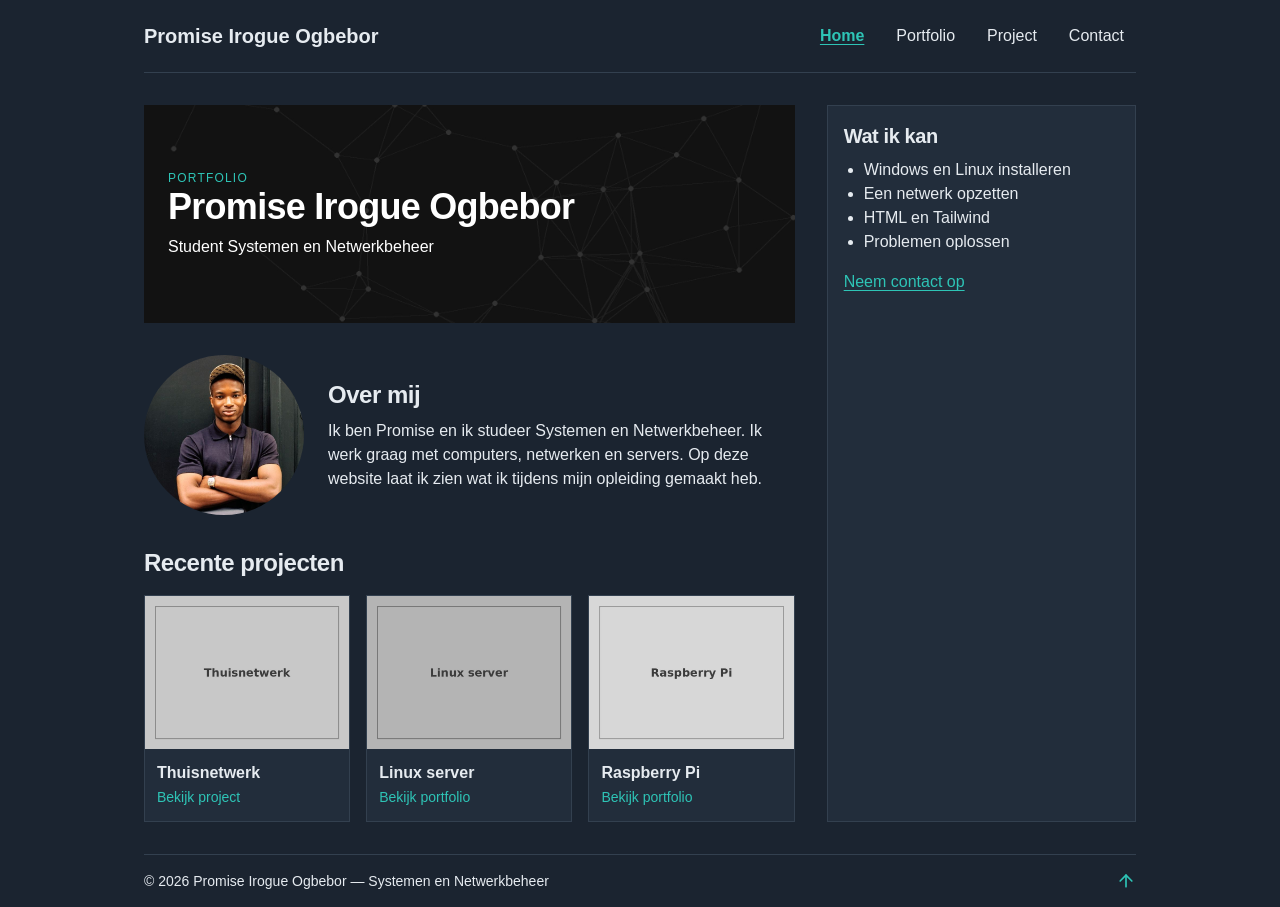
<file: index.html>
<!DOCTYPE html>
<html lang="nl-BE">
<head>
  <meta charset="UTF-8">
  <meta name="viewport" content="width=device-width, initial-scale=1.0">
  <title>Home — Promise Irogue Ogbebor</title>
  <meta name="description" content="Portfolio van Promise Irogue Ogbebor, student Systemen en Netwerkbeheer aan AP Hogeschool. Bekijk mijn projecten en neem contact op.">
  <link rel="stylesheet" href="css/tailwind.css">
  <link rel="stylesheet" href="css/style.css">
</head>
<body>
  <div class="mx-auto max-w-5xl px-4">

   <header class="flex flex-wrap items-center justify-between gap-4 border-b rand py-4">
      <a href="index.html" class="text-xl font-bold">Promise Irogue Ogbebor</a>

      <input type="checkbox" id="menu-knop" class="peer sr-only md:hidden">
      <label for="menu-knop" class="flex cursor-pointer items-center gap-2 border rand px-3 py-2 md:hidden">
        <svg xmlns="http://www.w3.org/2000/svg" width="20" height="20" viewBox="0 0 24 24" fill="none" stroke="currentColor" stroke-width="2" stroke-linecap="round" stroke-linejoin="round" aria-hidden="true"><line x1="4" x2="20" y1="12" y2="12"/><line x1="4" x2="20" y1="6" y2="6"/><line x1="4" x2="20" y1="18" y2="18"/></svg>
        Menu
      </label>

      <nav id="menu" aria-label="Hoofdmenu" class="hidden w-full peer-checked:block md:block md:w-auto">
        <ul class="flex flex-col gap-1 md:flex-row md:gap-2">
        <li><a href="index.html" class="block px-3 py-2 menu-link" aria-current="page">Home</a></li>
        <li><a href="portfolio.html" class="block px-3 py-2 menu-link">Portfolio</a></li>
        <li><a href="project.html" class="block px-3 py-2 menu-link">Project</a></li>
        <li><a href="contact.html" class="block px-3 py-2 menu-link">Contact</a></li>
        </ul>
      </nav>
    </header>

    <div class="grid gap-8 py-8 md:grid-cols-3">
      <main class="flex flex-col gap-8 md:col-span-2">

        <section class="bg-[url(../images/hoofding.jpg)] bg-cover bg-center">
          <div class="bg-black/70 px-6 py-16 text-white">
            <p class="label">Portfolio</p>
            <h1 class="text-4xl font-bold">Promise Irogue Ogbebor</h1>
            <p class="mt-2">Student Systemen en Netwerkbeheer</p>
          </div>
        </section>

        <section class="flex flex-col items-center gap-6 sm:flex-row">
          <img src="images/profielfoto.jpg" alt="Promise Irogue Ogbebor met gekruiste armen voor een donkere deur" width="160" height="160" class="aspect-square w-40 rounded-full object-cover">
          <div>
            <h2 class="text-2xl font-bold">Over mij</h2>
            <p class="mt-2">Ik ben Promise en ik studeer Systemen en Netwerkbeheer. Ik werk graag met computers, netwerken en servers. Op deze website laat ik zien wat ik tijdens mijn opleiding gemaakt heb.</p>
          </div>
        </section>

        <section>
          <h2 class="text-2xl font-bold">Recente projecten</h2>
          <div class="mt-4 grid gap-4 sm:grid-cols-3">
            <article class="blok">
              <img src="images/project-netwerk.jpg" alt="Schets van mijn thuisnetwerk" width="800" height="600" class="aspect-[4/3] w-full object-cover">
              <div class="p-3">
                <h3 class="font-bold">Thuisnetwerk</h3>
                <a href="project.html" class="text-sm">Bekijk project</a>
              </div>
            </article>
            <article class="blok">
              <img src="images/project-server.jpg" alt="Linux server in de terminal" width="800" height="600" class="aspect-[4/3] w-full object-cover">
              <div class="p-3">
                <h3 class="font-bold">Linux server</h3>
                <a href="portfolio.html" class="text-sm">Bekijk portfolio</a>
              </div>
            </article>
            <article class="blok">
              <img src="images/project-pi.jpg" alt="Raspberry Pi als kleine webserver" width="800" height="600" class="aspect-[4/3] w-full object-cover">
              <div class="p-3">
                <h3 class="font-bold">Raspberry Pi</h3>
                <a href="portfolio.html" class="text-sm">Bekijk portfolio</a>
              </div>
            </article>
          </div>
        </section>

      </main>

      <aside class="blok p-4">
        <h2 class="text-xl font-bold">Wat ik kan</h2>
        <ul class="mt-2 list-disc pl-5">
          <li>Windows en Linux installeren</li>
          <li>Een netwerk opzetten</li>
          <li>HTML en Tailwind</li>
          <li>Problemen oplossen</li>
        </ul>
        <p class="mt-4"><a href="contact.html" class="underline">Neem contact op</a></p>
      </aside>
    </div>

    <footer class="flex flex-col gap-2 border-t rand py-4 text-sm sm:flex-row sm:items-center sm:justify-between">
      <p>&copy; 2026 Promise Irogue Ogbebor — Systemen en Netwerkbeheer</p>
      <a href="#" class="flex items-center">
        <svg xmlns="http://www.w3.org/2000/svg" width="20" height="20" viewBox="0 0 24 24" fill="none" stroke="currentColor" stroke-width="2" stroke-linecap="round" stroke-linejoin="round" aria-hidden="true"><path d="m5 12 7-7 7 7"/><path d="M12 19V5"/></svg>
        <span class="sr-only">Naar boven</span>
      </a>
    </footer>

  </div>
</body>
</html>
</file>
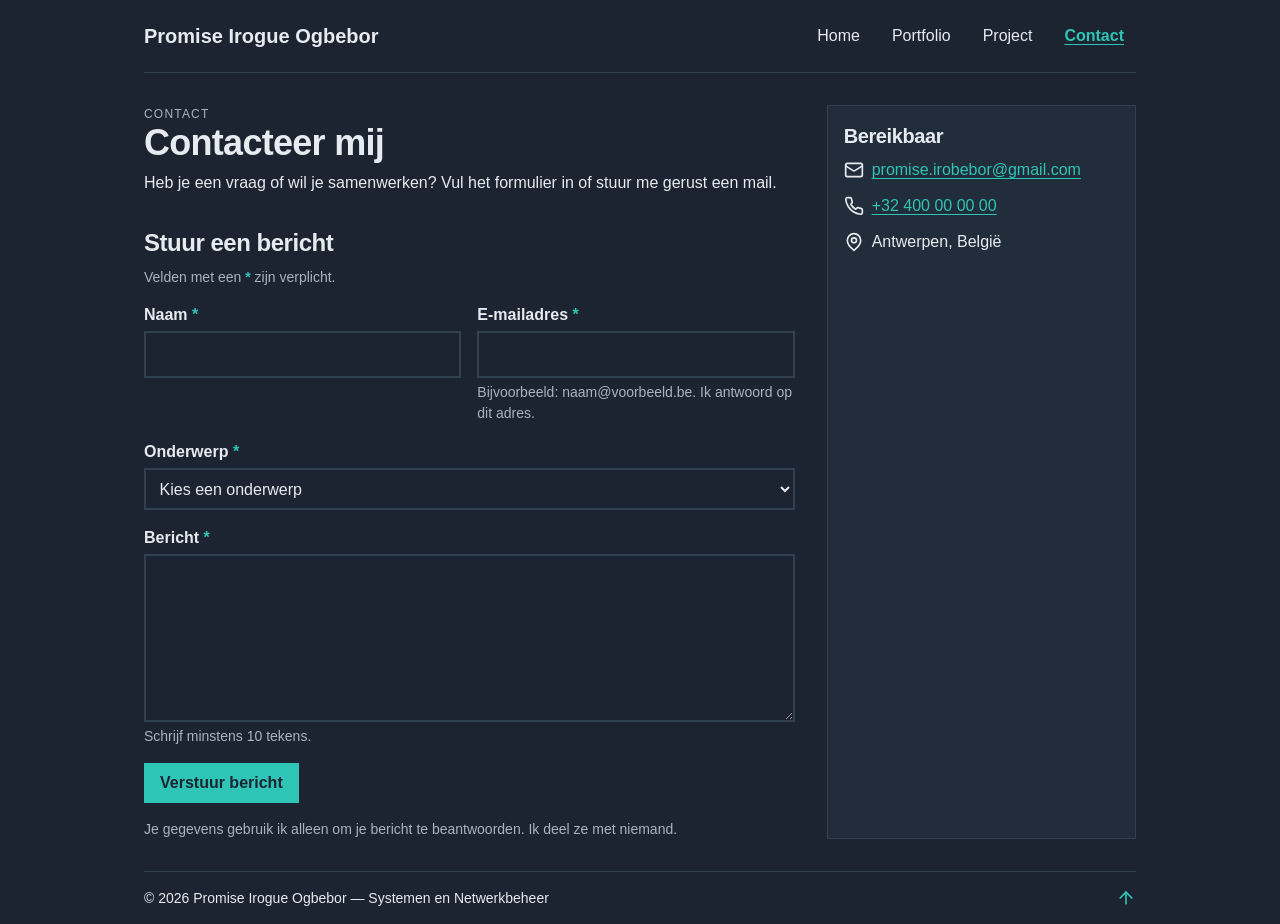
<file: contact.html>
<!DOCTYPE html>
<html lang="nl-BE">
<head>
  <meta charset="UTF-8">
  <meta name="viewport" content="width=device-width, initial-scale=1.0">
  <title>Contact — Promise Irogue Ogbebor</title>
  <meta name="description" content="Stuur Promise Irogue Ogbebor een bericht over een stage of een vraag.">
  <link rel="stylesheet" href="css/tailwind.css">
  <link rel="stylesheet" href="css/style.css">
</head>
<body>
  <div class="mx-auto max-w-5xl px-4">

    <header class="flex flex-wrap items-center justify-between gap-4 border-b rand py-4">
      <a href="index.html" class="text-xl font-bold">Promise Irogue Ogbebor</a>

      <input type="checkbox" id="menu-knop" class="peer sr-only md:hidden">
      <label for="menu-knop" class="flex cursor-pointer items-center gap-2 border rand px-3 py-2 md:hidden">
        <svg xmlns="http://www.w3.org/2000/svg" width="20" height="20" viewBox="0 0 24 24" fill="none" stroke="currentColor" stroke-width="2" stroke-linecap="round" stroke-linejoin="round" aria-hidden="true"><line x1="4" x2="20" y1="12" y2="12"/><line x1="4" x2="20" y1="6" y2="6"/><line x1="4" x2="20" y1="18" y2="18"/></svg>
        Menu
      </label>

      <nav id="menu" aria-label="Hoofdmenu" class="hidden w-full peer-checked:block md:block md:w-auto">
        <ul class="flex flex-col gap-1 md:flex-row md:gap-2">
        <li><a href="index.html" class="block px-3 py-2 menu-link">Home</a></li>
        <li><a href="portfolio.html" class="block px-3 py-2 menu-link">Portfolio</a></li>
        <li><a href="project.html" class="block px-3 py-2 menu-link">Project</a></li>
        <li><a href="contact.html" class="block px-3 py-2 menu-link" aria-current="page">Contact</a></li>
        </ul>
      </nav>
    </header>

    <div class="grid gap-8 py-8 md:grid-cols-3">
      <main class="md:col-span-2">
        <p class="label gedempt">Contact</p>
        <h1 class="text-4xl font-bold">Contacteer mij</h1>
        <p class="mt-2">Heb je een vraag of wil je samenwerken? Vul het formulier in of stuur me gerust een mail.</p>

        <h2 class="mt-8 text-2xl font-bold">Stuur een bericht</h2>
        
        
        <p class="mt-2 text-sm gedempt">Velden met een <span class="ster" aria-hidden="true">*</span> zijn verplicht.</p>

        <form name="contact" method="post" data-netlify="true" class="mt-4 grid gap-4 md:grid-cols-2">

          <div class="veld">
            <label for="naam">Naam <span class="ster" aria-hidden="true">*</span></label>
            <input type="text" id="naam" name="naam" autocomplete="name" required aria-describedby="naam-fout">
            <p class="fout" id="naam-fout">Je naam ontbreekt. Vul je voor- en achternaam in.</p>
          </div>

          <div class="veld">
            <label for="email">E-mailadres <span class="ster" aria-hidden="true">*</span></label>
            <input type="email" id="email" name="email" autocomplete="email" required aria-describedby="email-hulp email-fout">
            <p class="hulp" id="email-hulp">Bijvoorbeeld: naam@voorbeeld.be. Ik antwoord op dit adres.</p>
            <p class="fout" id="email-fout">Dit is geen geldig e-mailadres. Controleer of er een @ en een domein (zoals .be) in staat.</p>
          </div>

          <div class="veld md:col-span-2">
            <label for="onderwerp">Onderwerp <span class="ster" aria-hidden="true">*</span></label>
            <select id="onderwerp" name="onderwerp" required aria-describedby="onderwerp-fout">
              <option value="">Kies een onderwerp</option>
              <option value="vraag">Algemene vraag</option>
              <option value="samenwerking">Samenwerking</option>
              <option value="stage">Stage</option>
            </select>
            <p class="fout" id="onderwerp-fout">Je hebt nog geen onderwerp gekozen. Kies er een uit de lijst.</p>
          </div>

          <div class="veld md:col-span-2">
            <label for="bericht">Bericht <span class="ster" aria-hidden="true">*</span></label>
            <textarea id="bericht" name="bericht" rows="6" minlength="10" required aria-describedby="bericht-hulp bericht-fout"></textarea>
            <p class="hulp" id="bericht-hulp">Schrijf minstens 10 tekens.</p>
            <p class="fout" id="bericht-fout">Je bericht is te kort of leeg. Schrijf minstens 10 tekens.</p>
          </div>

          <div class="md:col-span-2">
            <button type="submit" class="knop px-4 py-2">Verstuur bericht</button>
          </div>

        </form>
        <p class="mt-4 text-sm gedempt">Je gegevens gebruik ik alleen om je bericht te beantwoorden. Ik deel ze met niemand.</p>
      </main>

      <aside class="blok p-4">
        <h2 class="text-xl font-bold">Bereikbaar</h2>
        <ul class="mt-2 flex flex-col gap-3">
          <li class="flex items-center gap-2"><svg xmlns="http://www.w3.org/2000/svg" width="20" height="20" viewBox="0 0 24 24" fill="none" stroke="currentColor" stroke-width="2" stroke-linecap="round" stroke-linejoin="round" aria-hidden="true"><rect width="20" height="16" x="2" y="4" rx="2"/><path d="m22 7-8.97 5.7a1.94 1.94 0 0 1-2.06 0L2 7"/></svg> <a href="mailto:promise.irobebor@gmail.com" class="underline">promise.irobebor@gmail.com</a></li>
          <li class="flex items-center gap-2"><svg xmlns="http://www.w3.org/2000/svg" width="20" height="20" viewBox="0 0 24 24" fill="none" stroke="currentColor" stroke-width="2" stroke-linecap="round" stroke-linejoin="round" aria-hidden="true"><path d="M22 16.92v3a2 2 0 0 1-2.18 2 19.79 19.79 0 0 1-8.63-3.07 19.5 19.5 0 0 1-6-6 19.79 19.79 0 0 1-3.07-8.67A2 2 0 0 1 4.11 2h3a2 2 0 0 1 2 1.72 12.84 12.84 0 0 0 .7 2.81 2 2 0 0 1-.45 2.11L8.09 9.91a16 16 0 0 0 6 6l1.27-1.27a2 2 0 0 1 2.11-.45 12.84 12.84 0 0 0 2.81.7A2 2 0 0 1 22 16.92z"/></svg> <a href="tel:+32400000000" class="underline">+32 400 00 00 00</a></li>
          <li class="flex items-center gap-2"><svg xmlns="http://www.w3.org/2000/svg" width="20" height="20" viewBox="0 0 24 24" fill="none" stroke="currentColor" stroke-width="2" stroke-linecap="round" stroke-linejoin="round" aria-hidden="true"><path d="M20 10c0 6-8 12-8 12s-8-6-8-12a8 8 0 0 1 16 0Z"/><circle cx="12" cy="10" r="3"/></svg> Antwerpen, België</li>
        </ul>
      </aside>
    </div>

    <footer class="flex flex-col gap-2 border-t rand py-4 text-sm sm:flex-row sm:items-center sm:justify-between">
      <p>&copy; 2026 Promise Irogue Ogbebor — Systemen en Netwerkbeheer</p>
      <a href="#" class="flex items-center">
        <svg xmlns="http://www.w3.org/2000/svg" width="20" height="20" viewBox="0 0 24 24" fill="none" stroke="currentColor" stroke-width="2" stroke-linecap="round" stroke-linejoin="round" aria-hidden="true"><path d="m5 12 7-7 7 7"/><path d="M12 19V5"/></svg>
        <span class="sr-only">Naar boven</span>
      </a>
    </footer>

  </div>
</body>
</html>
</file>
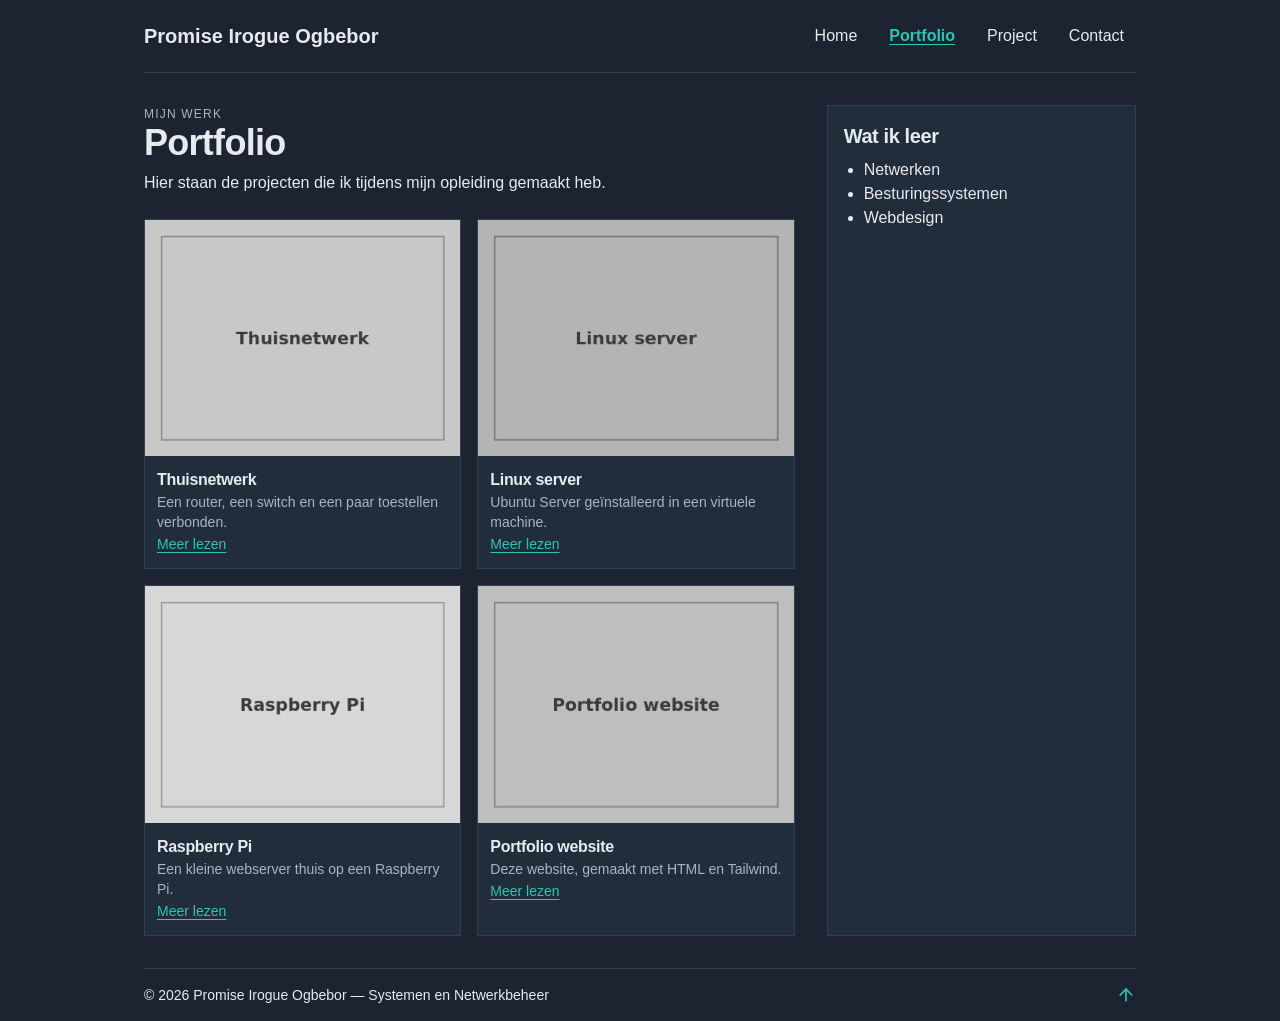
<file: portfolio.html>
<!DOCTYPE html>
<html lang="nl-BE">
<head>
  <meta charset="UTF-8">
  <meta name="viewport" content="width=device-width, initial-scale=1.0">
  <title>Portfolio — Promise Irogue Ogbebor</title>
  <meta name="description" content="Een overzicht van de schoolprojecten van Promise Irogue Ogbebor, student Systemen en Netwerkbeheer aan AP Hogeschool.">
  <link rel="stylesheet" href="css/tailwind.css">
  <link rel="stylesheet" href="css/style.css">
</head>
<body>
  <div class="mx-auto max-w-5xl px-4">

    <header class="flex flex-wrap items-center justify-between gap-4 border-b rand py-4">
      <a href="index.html" class="text-xl font-bold">Promise Irogue Ogbebor</a>

      <input type="checkbox" id="menu-knop" class="peer sr-only md:hidden">
      <label for="menu-knop" class="flex cursor-pointer items-center gap-2 border rand px-3 py-2 md:hidden">
        <svg xmlns="http://www.w3.org/2000/svg" width="20" height="20" viewBox="0 0 24 24" fill="none" stroke="currentColor" stroke-width="2" stroke-linecap="round" stroke-linejoin="round" aria-hidden="true"><line x1="4" x2="20" y1="12" y2="12"/><line x1="4" x2="20" y1="6" y2="6"/><line x1="4" x2="20" y1="18" y2="18"/></svg>
        Menu
      </label>

      <nav id="menu" aria-label="Hoofdmenu" class="hidden w-full peer-checked:block md:block md:w-auto">
        <ul class="flex flex-col gap-1 md:flex-row md:gap-2">
        <li><a href="index.html" class="block px-3 py-2 menu-link">Home</a></li>
        <li><a href="portfolio.html" class="block px-3 py-2 menu-link" aria-current="page">Portfolio</a></li>
        <li><a href="project.html" class="block px-3 py-2 menu-link">Project</a></li>
        <li><a href="contact.html" class="block px-3 py-2 menu-link">Contact</a></li>
        </ul>
      </nav>
    </header>

    <div class="grid gap-8 py-8 md:grid-cols-3">
      <main class="md:col-span-2">
        <p class="label gedempt">Mijn werk</p>
        <h1 class="text-4xl font-bold">Portfolio</h1>
        <p class="mt-2">Hier staan de projecten die ik tijdens mijn opleiding gemaakt heb.</p>
        <div class="mt-6 grid gap-4 sm:grid-cols-2">
            <article class="blok">
              <img src="images/project-netwerk.jpg" alt="Schets van mijn thuisnetwerk" width="800" height="600" class="aspect-[4/3] w-full object-cover">
              <div class="p-3">
                <h2 class="font-bold">Thuisnetwerk</h2>
                <p class="text-sm gedempt">Een router, een switch en een paar toestellen verbonden.</p>
                <a href="project.html" class="text-sm underline">Meer lezen</a>
              </div>
            </article>
            <article class="blok">
              <img src="images/project-server.jpg" alt="Linux server in de terminal" width="800" height="600" class="aspect-[4/3] w-full object-cover">
              <div class="p-3">
                <h2 class="font-bold">Linux server</h2>
                <p class="text-sm gedempt">Ubuntu Server geïnstalleerd in een virtuele machine.</p>
                <a href="project.html" class="text-sm underline">Meer lezen</a>
              </div>
            </article>
            <article class="blok">
              <img src="images/project-pi.jpg" alt="Raspberry Pi als kleine webserver" width="800" height="600" class="aspect-[4/3] w-full object-cover">
              <div class="p-3">
                <h2 class="font-bold">Raspberry Pi</h2>
                <p class="text-sm gedempt">Een kleine webserver thuis op een Raspberry Pi.</p>
                <a href="project.html" class="text-sm underline">Meer lezen</a>
              </div>
            </article>
            <article class="blok">
              <img src="images/project-website.jpg" alt="Code van deze portfolio website" width="800" height="600" class="aspect-[4/3] w-full object-cover">
              <div class="p-3">
                <h2 class="font-bold">Portfolio website</h2>
                <p class="text-sm gedempt">Deze website, gemaakt met HTML en Tailwind.</p>
                <a href="project.html" class="text-sm underline">Meer lezen</a>
              </div>
            </article>
        </div>
      </main>

      <aside class="blok p-4">
        <h2 class="text-xl font-bold">Wat ik leer</h2>
        <ul class="mt-2 list-disc pl-5">
          <li>Netwerken</li>
          <li>Besturingssystemen</li>
          <li>Webdesign</li>
        </ul>
      </aside>
    </div>

    <footer class="flex flex-col gap-2 border-t rand py-4 text-sm sm:flex-row sm:items-center sm:justify-between">
      <p>&copy; 2026 Promise Irogue Ogbebor — Systemen en Netwerkbeheer</p>
      <a href="#" class="flex items-center">
        <svg xmlns="http://www.w3.org/2000/svg" width="20" height="20" viewBox="0 0 24 24" fill="none" stroke="currentColor" stroke-width="2" stroke-linecap="round" stroke-linejoin="round" aria-hidden="true"><path d="m5 12 7-7 7 7"/><path d="M12 19V5"/></svg>
        <span class="sr-only">Naar boven</span>
      </a>
    </footer>

  </div>
</body>
</html>
</file>
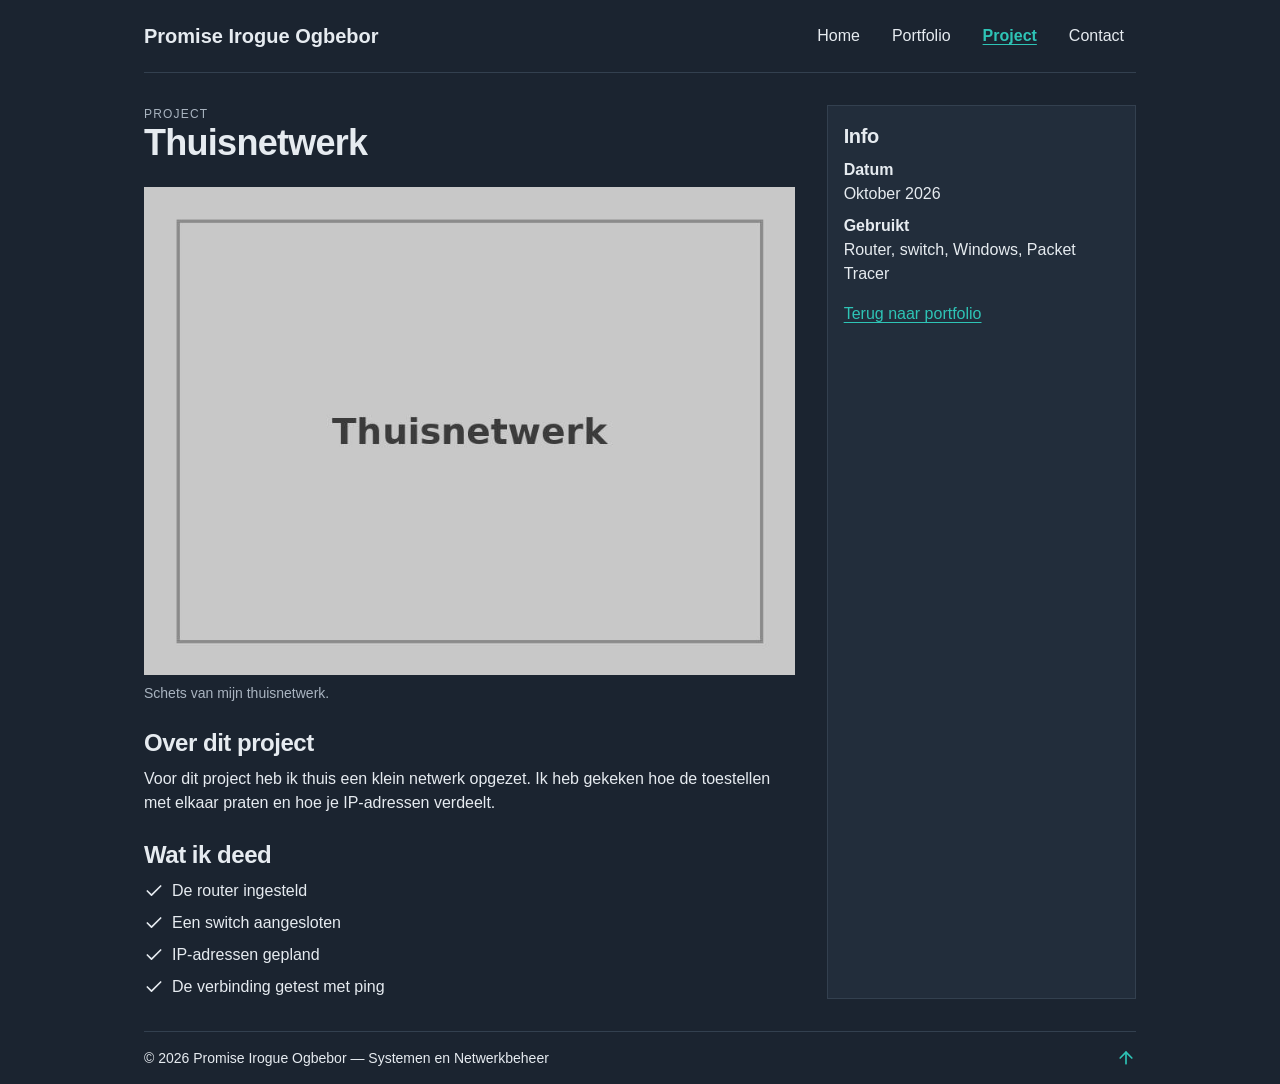
<file: project.html>
<!DOCTYPE html>
<html lang="nl-BE">
<head>
  <meta charset="UTF-8">
  <meta name="viewport" content="width=device-width, initial-scale=1.0">
  <title>Project — Promise Irogue Ogbebor</title>
  <meta name="description" content="Ontdek een project van Promise Irogue Ogbebor: wat ik maakte, hoe ik het aanpakte en wat ik ervan leerde.">
  <link rel="stylesheet" href="css/tailwind.css">
  <link rel="stylesheet" href="css/style.css">
</head>
<body>
  <div class="mx-auto max-w-5xl px-4">

    <header class="flex flex-wrap items-center justify-between gap-4 border-b rand py-4">
      <a href="index.html" class="text-xl font-bold">Promise Irogue Ogbebor</a>

      <input type="checkbox" id="menu-knop" class="peer sr-only md:hidden">
      <label for="menu-knop" class="flex cursor-pointer items-center gap-2 border rand px-3 py-2 md:hidden">
        <svg xmlns="http://www.w3.org/2000/svg" width="20" height="20" viewBox="0 0 24 24" fill="none" stroke="currentColor" stroke-width="2" stroke-linecap="round" stroke-linejoin="round" aria-hidden="true"><line x1="4" x2="20" y1="12" y2="12"/><line x1="4" x2="20" y1="6" y2="6"/><line x1="4" x2="20" y1="18" y2="18"/></svg>
        Menu
      </label>

      <nav id="menu" aria-label="Hoofdmenu" class="hidden w-full peer-checked:block md:block md:w-auto">
        <ul class="flex flex-col gap-1 md:flex-row md:gap-2">
        <li><a href="index.html" class="block px-3 py-2 menu-link">Home</a></li>
        <li><a href="portfolio.html" class="block px-3 py-2 menu-link">Portfolio</a></li>
        <li><a href="project.html" class="block px-3 py-2 menu-link" aria-current="page">Project</a></li>
        <li><a href="contact.html" class="block px-3 py-2 menu-link">Contact</a></li>
        </ul>
      </nav>
    </header>

    <div class="grid gap-8 py-8 md:grid-cols-3">
      <main class="flex flex-col gap-6 md:col-span-2">
        <div>
          <p class="label gedempt">Project</p>
          <h1 class="text-4xl font-bold">Thuisnetwerk</h1>
        </div>
        <figure>
          <img src="images/project-netwerk.jpg" alt="Schets van mijn thuisnetwerk met router, switch en computers" width="800" height="600" class="aspect-[4/3] w-full object-cover">
          <figcaption class="mt-2 text-sm gedempt">Schets van mijn thuisnetwerk.</figcaption>
        </figure>
        <section>
          <h2 class="text-2xl font-bold">Over dit project</h2>
          <p class="mt-2">Voor dit project heb ik thuis een klein netwerk opgezet. Ik heb gekeken hoe de toestellen met elkaar praten en hoe je IP-adressen verdeelt.</p>
        </section>
        <section>
          <h2 class="text-2xl font-bold">Wat ik deed</h2>
          <ul class="mt-2 flex flex-col gap-2">
            <li class="flex items-center gap-2"><svg xmlns="http://www.w3.org/2000/svg" width="20" height="20" viewBox="0 0 24 24" fill="none" stroke="currentColor" stroke-width="2" stroke-linecap="round" stroke-linejoin="round" aria-hidden="true"><path d="M20 6 9 17l-5-5"/></svg> De router ingesteld</li>
            <li class="flex items-center gap-2"><svg xmlns="http://www.w3.org/2000/svg" width="20" height="20" viewBox="0 0 24 24" fill="none" stroke="currentColor" stroke-width="2" stroke-linecap="round" stroke-linejoin="round" aria-hidden="true"><path d="M20 6 9 17l-5-5"/></svg> Een switch aangesloten</li>
            <li class="flex items-center gap-2"><svg xmlns="http://www.w3.org/2000/svg" width="20" height="20" viewBox="0 0 24 24" fill="none" stroke="currentColor" stroke-width="2" stroke-linecap="round" stroke-linejoin="round" aria-hidden="true"><path d="M20 6 9 17l-5-5"/></svg> IP-adressen gepland</li>
            <li class="flex items-center gap-2"><svg xmlns="http://www.w3.org/2000/svg" width="20" height="20" viewBox="0 0 24 24" fill="none" stroke="currentColor" stroke-width="2" stroke-linecap="round" stroke-linejoin="round" aria-hidden="true"><path d="M20 6 9 17l-5-5"/></svg> De verbinding getest met ping</li>
          </ul>
        </section>
      </main>

      <aside class="blok p-4">
        <h2 class="text-xl font-bold">Info</h2>
        <dl class="mt-2">
          <dt class="font-bold">Datum</dt>
          <dd>Oktober 2026</dd>
          <dt class="mt-2 font-bold">Gebruikt</dt>
          <dd>Router, switch, Windows, Packet Tracer</dd>
        </dl>
        <p class="mt-4"><a href="portfolio.html" class="underline">Terug naar portfolio</a></p>
      </aside>
    </div>

    <footer class="flex flex-col gap-2 border-t rand py-4 text-sm sm:flex-row sm:items-center sm:justify-between">
      <p>&copy; 2026 Promise Irogue Ogbebor — Systemen en Netwerkbeheer</p>
      <a href="#" class="flex items-center">
        <svg xmlns="http://www.w3.org/2000/svg" width="20" height="20" viewBox="0 0 24 24" fill="none" stroke="currentColor" stroke-width="2" stroke-linecap="round" stroke-linejoin="round" aria-hidden="true"><path d="m5 12 7-7 7 7"/><path d="M12 19V5"/></svg>
        <span class="sr-only">Naar boven</span>
      </a>
    </footer>

  </div>
</body>
</html>
</file>
<file: css/style.css>
body {
  font-family: Arial, Helvetica, sans-serif;
  background-color: #1b2430;
  color: #e6ebf0;
}

.label {
  text-transform: uppercase;
  letter-spacing: 0.1em;
  font-size: 0.75rem;
  color: #2ec4b6;
}

h1,
h2 {
  letter-spacing: -0.02em;
}

a {
  color: #2ec4b6;
  text-underline-offset: 3px;
}

main a:hover,
aside a:hover,
footer a:hover {
  text-decoration: underline;
}

header > a {
  color: #e6ebf0;
}

.menu-link {
  color: #e6ebf0;
}

.menu-link:hover {
  background-color: #222d3b;
  color: #2ec4b6;
}

nav a[aria-current="page"] {
  font-weight: bold;
  text-decoration: underline;
  color: #2ec4b6;
}

.blok {
  background-color: #222d3b;
  border: 1px solid #33404f;
}

.rand {
  border-color: #33404f;
}

.gedempt {
  color: #a9b4c0;
}

.knop {
  background-color: #2ec4b6;
  color: #1b2430;
  font-weight: bold;
  cursor: pointer;
}

.knop:hover {
  opacity: 0.85;
}

a:focus-visible,
button:focus-visible,
input:focus-visible,
select:focus-visible,
textarea:focus-visible,
#menu-knop:focus-visible + label {
  outline: 3px solid #2ec4b6;
  outline-offset: 3px;
}

.veld {
  display: flex;
  flex-direction: column;
  gap: 0.25rem;
}

.veld label {
  font-weight: bold;
}

.ster {
  font-weight: bold;
  color: #2ec4b6;
}

.veld input,
.veld select,
.veld textarea {
  width: 100%;
  padding: 0.6rem;
  border: 2px solid #33404f;
  background-color: #1b2430;
  color: #e6ebf0;
}

.hulp {
  font-size: 0.875rem;
  color: #a9b4c0;
}

.fout {
  display: none;
  font-size: 0.875rem;
  font-weight: bold;
  color: #ff8a80;
}

.fout::before {
  content: "⚠ ";
}

.veld input:user-invalid,
.veld select:user-invalid,
.veld textarea:user-invalid {
  border: 3px solid #ff8a80;
  background-color: #2a2230;
}

.veld input:user-invalid ~ .fout,
.veld select:user-invalid ~ .fout,
.veld textarea:user-invalid ~ .fout {
  display: block;
}
</file>
